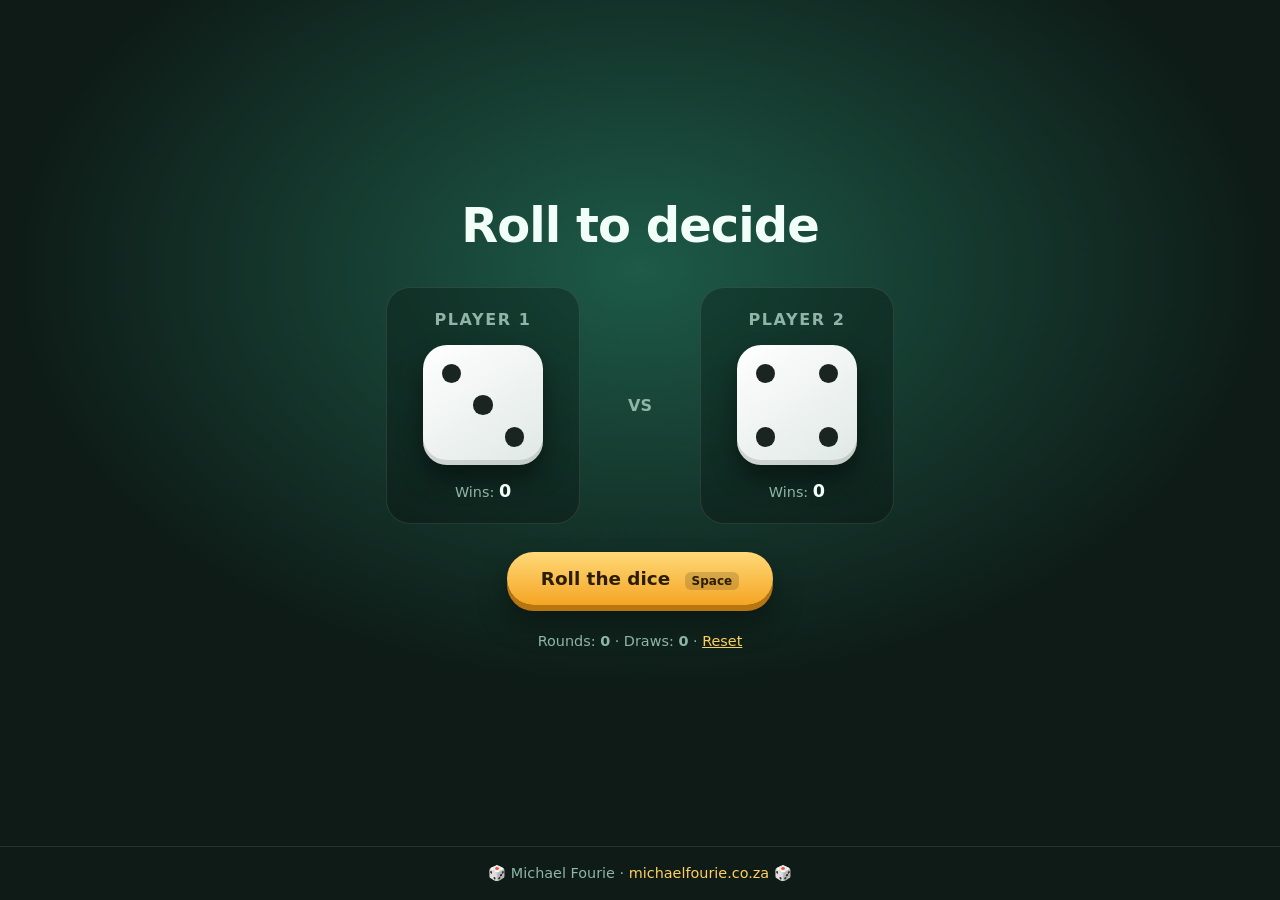
<file: index.html>
<!DOCTYPE html>
<html lang="en">
  <head>
    <meta charset="utf-8" />
    <meta name="viewport" content="width=device-width, initial-scale=1" />
    <meta name="description" content="Dice Decider - roll two dice and settle it. By Michael Fourie." />
    <meta name="theme-color" content="#0e1b17" />
    <title>Dice Decider - Michael Fourie</title>
    <link rel="stylesheet" href="styles.css?v=20261112" />
  </head>
  <body>
    <main>
      <h1 id="result" aria-live="polite">Roll to decide</h1>
      <div class="arena">
        <section class="player" id="p1"><h2>Player 1</h2><div class="die" aria-label="Die 1"></div><p class="wins">Wins: <b id="w1">0</b></p></section>
        <span class="vs">VS</span>
        <section class="player" id="p2"><h2>Player 2</h2><div class="die" aria-label="Die 2"></div><p class="wins">Wins: <b id="w2">0</b></p></section>
      </div>
      <button id="roll" class="roll">Roll the dice <kbd>Space</kbd></button>
      <p class="stats">Rounds: <b id="rounds">0</b> · Draws: <b id="draws">0</b> · <button id="reset" class="link">Reset</button></p>
    </main>
    <footer>🎲 Michael Fourie · <a href="https://michaelfourie.co.za">michaelfourie.co.za</a> 🎲</footer>
    <script src="index.js?v=20261112"></script>
  </body>
</html>
</file>
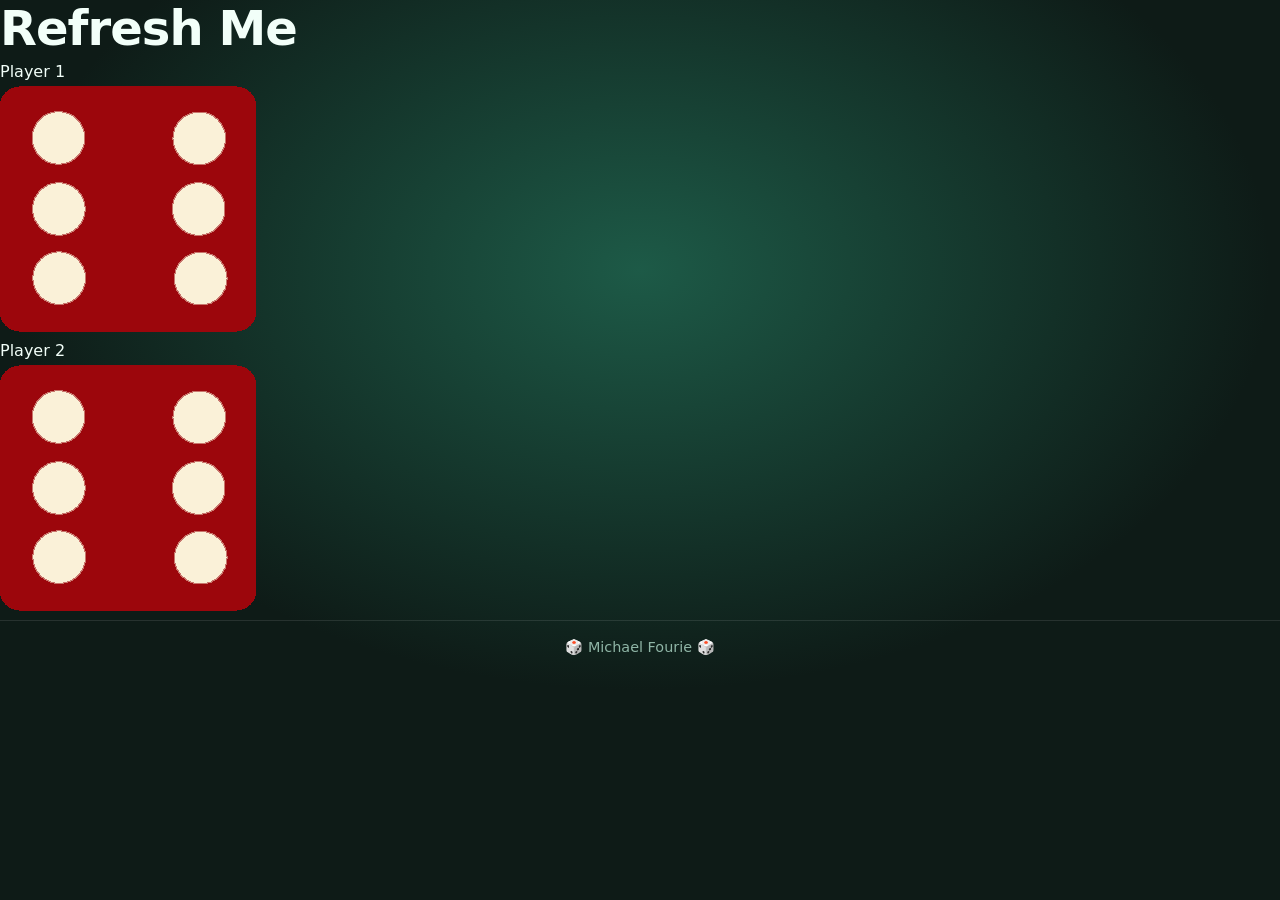
<file: dicee.html>
<!DOCTYPE html>
<html lang="en" dir="ltr">
  <head>
    <meta charset="utf-8" />
    <title>Dice Decider - Michael Fourie</title>
    <link rel="stylesheet" href="styles.css" />
    <link
      href="https://fonts.googleapis.com/css?family=Indie+Flower|Lobster"
      rel="stylesheet"
    />
  </head>
  <body>
    <div class="container">
      <h1>Refresh Me</h1>

      <div class="dice">
        <p>Player 1</p>
        <img class="img1" src="/images/dice6.png" />
      </div>

      <div class="dice">
        <p>Player 2</p>
        <img class="img2" src="/images/dice6.png" />
      </div>
    </div>

    <footer>🎲 Michael Fourie 🎲</footer>
    <script src="index.js"></script>
  </body>
</html>
</file>
<file: styles.css>
:root { --bg:#0e1b17; --felt:#14362c; --line:rgba(255,255,255,.1); --text:#f2fff9; --muted:#8fb5a6; --gold:#ffcf5c; --red:#ff5d5d; }
* { box-sizing:border-box; margin:0; padding:0; }
body { min-height:100vh; display:flex; flex-direction:column; font-family:"Inter",system-ui,sans-serif; color:var(--text);
  background: radial-gradient(900px 600px at 50% 30%, #1d5a47, transparent 70%), var(--bg); }
main { flex:1; display:flex; flex-direction:column; align-items:center; justify-content:center; gap:28px; padding:24px 16px; text-align:center; }
h1 { font-size:clamp(1.8rem,5vw,3rem); letter-spacing:-.02em; min-height:1.3em; transition:color .3s; }
h1.win { color:var(--gold); }
.arena { display:flex; align-items:center; gap:clamp(12px,4vw,48px); }
.player { background:rgba(0,0,0,.25); border:1px solid var(--line); border-radius:24px; padding:22px clamp(18px,4vw,36px); transition:.3s; }
.player.win { border-color:var(--gold); box-shadow:0 0 0 3px rgba(255,207,92,.25), 0 0 40px rgba(255,207,92,.25); transform:translateY(-4px); }
.player h2 { font-size:1rem; color:var(--muted); font-weight:600; margin-bottom:16px; text-transform:uppercase; letter-spacing:.1em; }
.wins { margin-top:16px; color:var(--muted); font-size:.9rem; }
.wins b { color:var(--text); font-size:1.1rem; }
.vs { font-weight:800; color:var(--muted); }

.die { --s:clamp(86px,22vw,120px); width:var(--s); height:var(--s); margin:auto; background:linear-gradient(145deg,#fff,#dfe8e4); border-radius:20%;
  box-shadow:inset 0 -5px 0 rgba(0,0,0,.12), 0 14px 26px rgba(0,0,0,.45); display:grid; grid-template:repeat(3,1fr)/repeat(3,1fr); padding:12%; gap:4%; }
.die i { border-radius:50%; background:#1a2420; transform:scale(0); transition:transform .15s; place-self:center; width:70%; height:70%; }
.die i.on { transform:scale(1); }
.die[data-v="1"] i.on, .die[data-v="1"] i.on { background:var(--red); }
.die.rolling { animation:tumble .12s linear infinite; }
@keyframes tumble { 0% { transform:rotate(-8deg) translateY(-6px); } 50% { transform:rotate(10deg) translateY(4px);} 100% { transform:rotate(-8deg) translateY(-6px);} }

.roll { font:inherit; font-weight:800; font-size:1.15rem; padding:16px 34px; border:0; border-radius:999px; cursor:pointer; color:#2b1d00; background:linear-gradient(180deg,#ffd978,#f5a524); box-shadow:0 6px 0 #b9760f, 0 18px 30px rgba(0,0,0,.4); transition:transform .1s, box-shadow .1s; }
.roll:hover { filter:brightness(1.05); }
.roll:active { transform:translateY(5px); box-shadow:0 1px 0 #b9760f, 0 8px 14px rgba(0,0,0,.4); }
.roll:disabled { opacity:.7; cursor:wait; }
kbd { font:inherit; font-size:.75rem; background:rgba(0,0,0,.15); border-radius:6px; padding:2px 7px; margin-left:8px; }
.stats { color:var(--muted); font-size:.9rem; }
.link { background:none; border:0; color:var(--gold); cursor:pointer; font:inherit; text-decoration:underline; }
footer { padding:18px; text-align:center; color:var(--muted); font-size:.9rem; border-top:1px solid var(--line); }
footer a { color:var(--gold); text-decoration:none; }
:focus-visible { outline:3px solid var(--gold); outline-offset:3px; }
@media (max-width:520px) { .arena { gap:8px; } .vs { display:none; } kbd { display:none; } }
@media (prefers-reduced-motion:reduce) { .die.rolling { animation:none; } }
</file>
